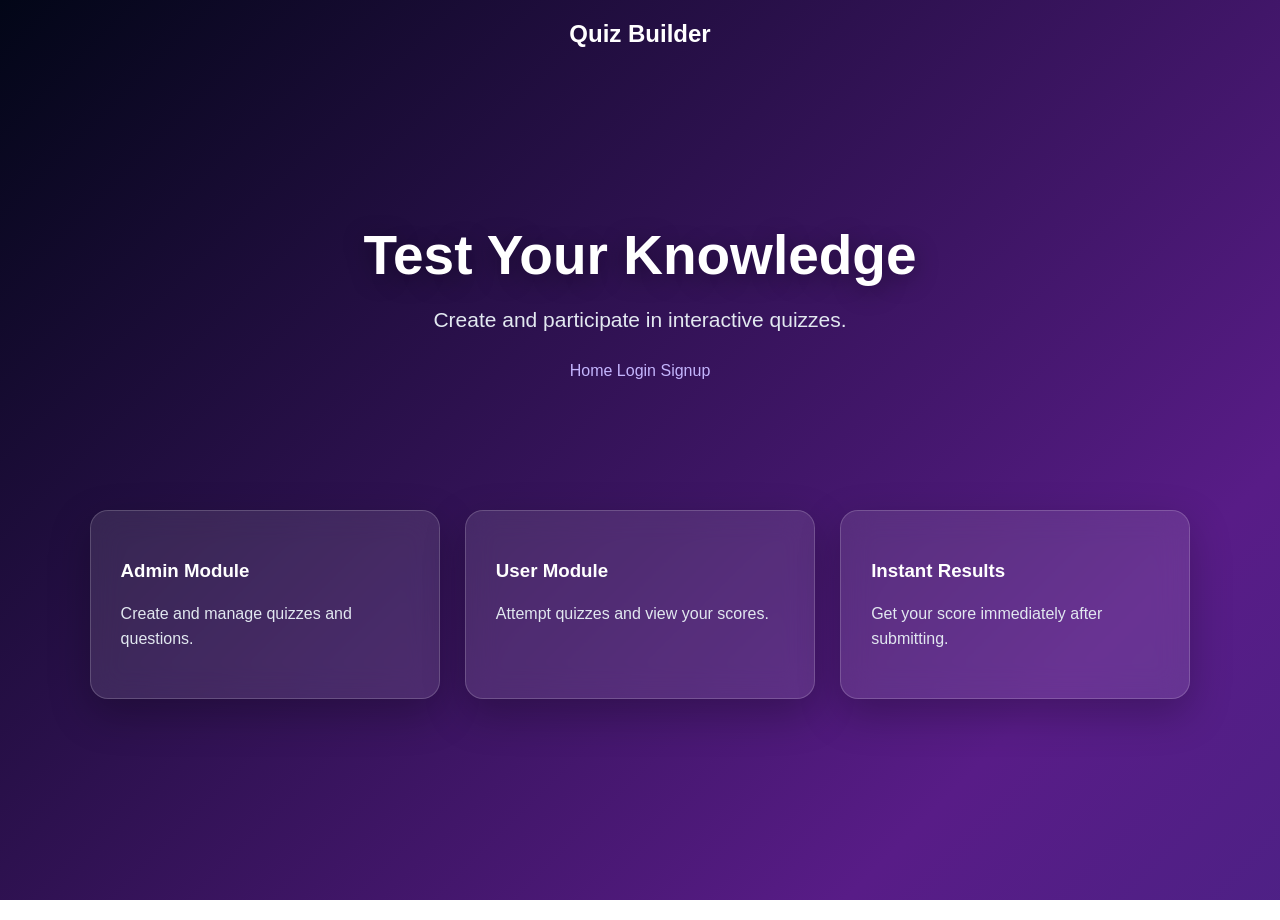
<file: index.html>
<!DOCTYPE html>
<html lang="en">
<head>
    <meta charset="UTF-8">
    <meta name="viewport" content="width=device-width, initial-scale=1.0">
    <title>Quiz Builder</title>
    <link rel="stylesheet" href="style.css">
</head>
<body>

<nav>
    <center><h1>Quiz Builder</h1></center>
   
</nav>

<section class="hero">
    <div>
        <h1>Test Your Knowledge</h1>
        <p>Create and participate in interactive quizzes.</p>

         <div>
     <center><a href="index.html">Home</a>
        <a href="login.html">Login</a>
        <a href="signup.html">Signup</a></center>
    </div>
    </div>
</section>

<section class="features">
    <div class="card">
        <h3>Admin Module</h3>
        <p>Create and manage quizzes and questions.</p>
    </div>

    <div class="card">
        <h3>User Module</h3>
        <p>Attempt quizzes and view your scores.</p>
    </div>

    <div class="card">
        <h3>Instant Results</h3>
        <p>Get your score immediately after submitting.</p>
    </div>
</section>

</body>
</html>
</file>
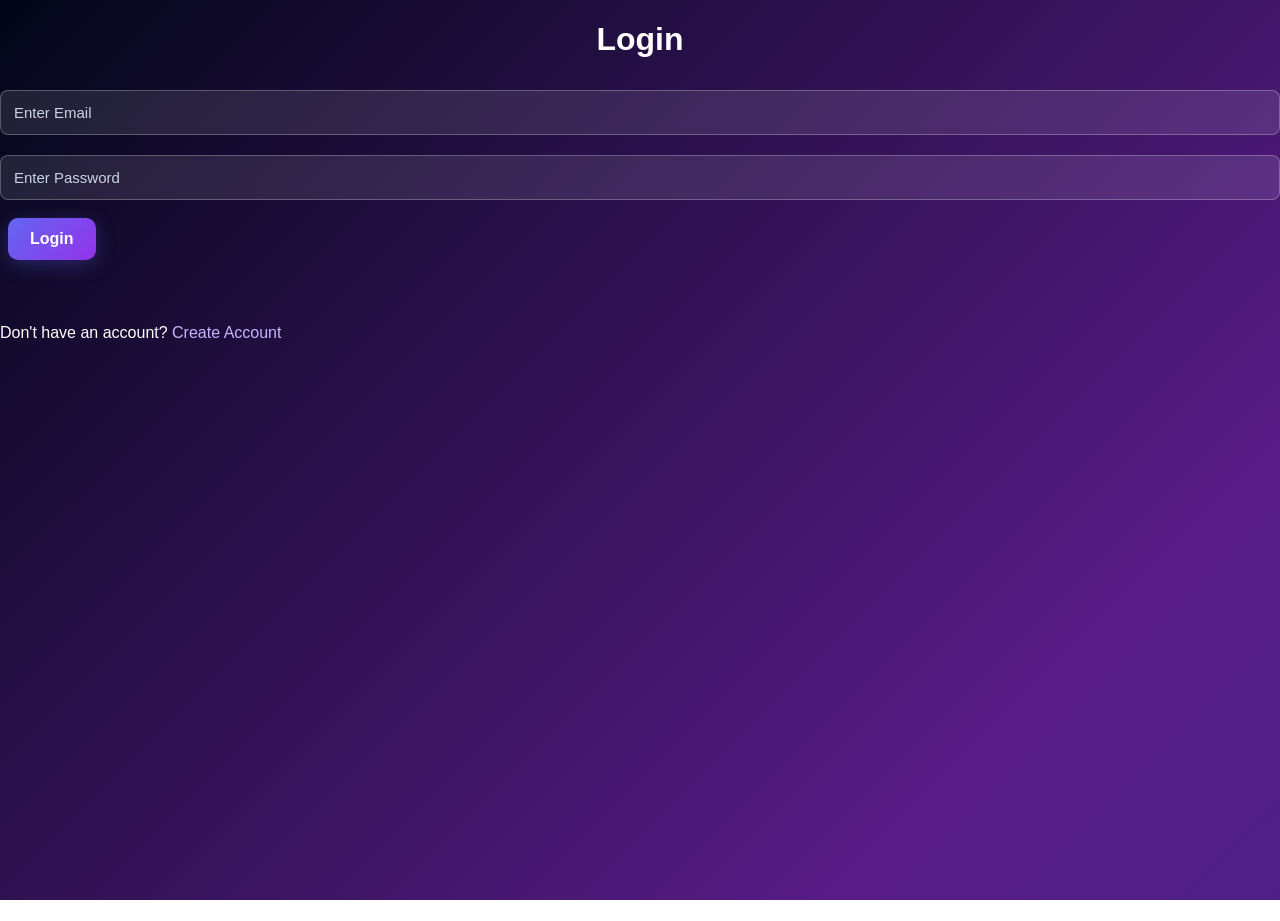
<file: admin.html>
<!DOCTYPE html>
<html lang="en">
<head>
    <meta charset="UTF-8">
    <meta name="viewport" content="width=device-width, initial-scale=1.0">
    <title>Admin Dashboard</title>
    <link rel="stylesheet" href="style.css">
</head>
<body>

<nav>
    <h2>Admin Dashboard</h2>

    <div>
        <a href="index.html">Home</a>
        <button class="logout" onclick="logout()">Logout</button>
    </div>
</nav>

<div class="dashboard">
    <h1>Welcome, Admin</h1>

    <div class="dashboard-grid">

        <div class="card">
            <h2>Create Quiz</h2>
            <p>Create a new quiz with questions.</p>
            <a href="create-quiz.html" class="btn">Create Quiz</a>
        </div>

        <div class="card">
            <h2>Total Quizzes</h2>
            <h1 id="quizCount">0</h1>
        </div>

    </div>
</div>

<script src="script.js"></script>
<script>
    checkAdmin();
    displayQuizCount();
</script>

</body>
</html>
</file>
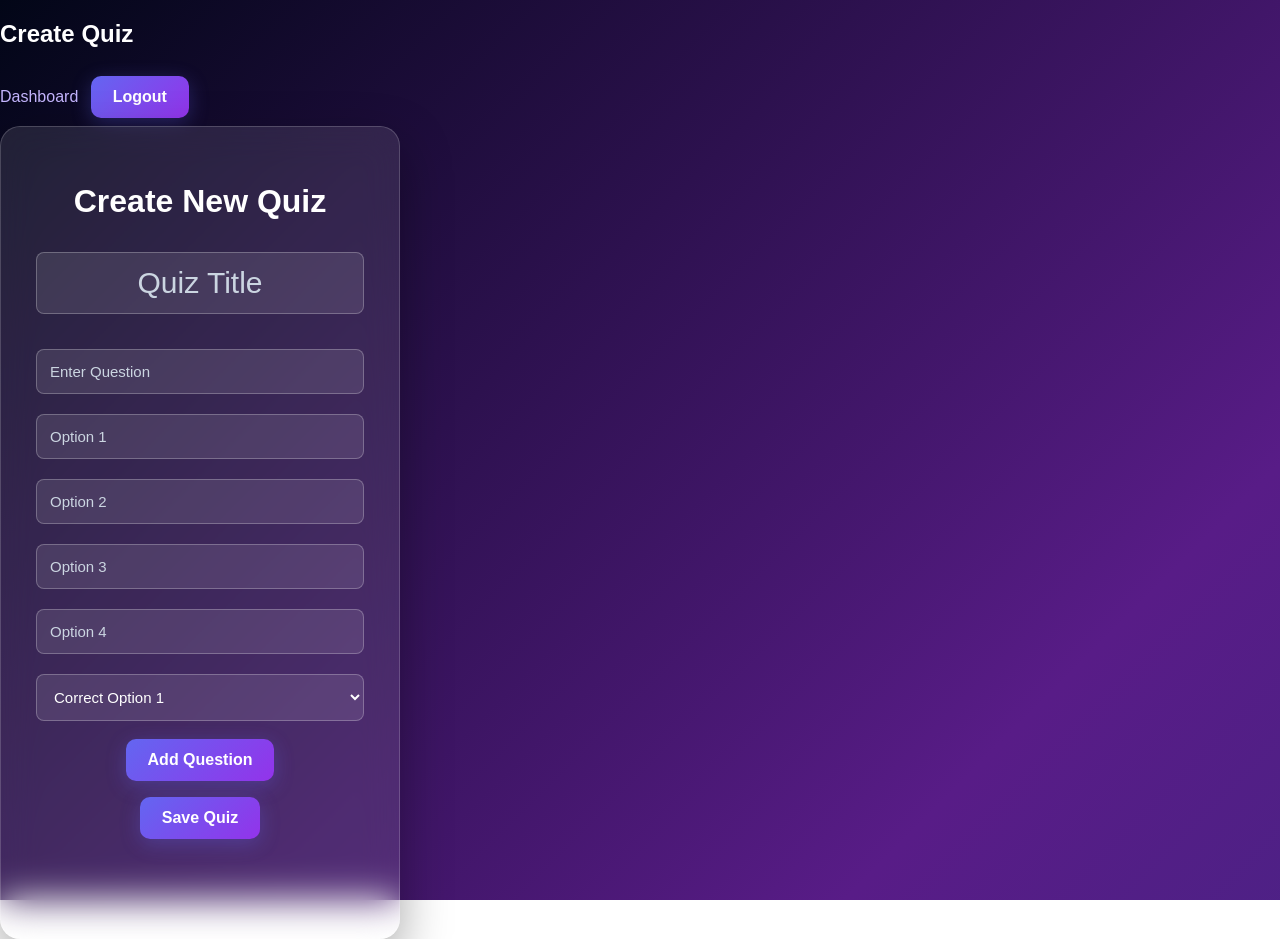
<file: create-quiz.html>
<!DOCTYPE html>
<html lang="en">
<head>
    <meta charset="UTF-8">
    <meta name="viewport" content="width=device-width, initial-scale=1.0">
    <title>Create Quiz</title>
    <link rel="stylesheet" href="style.css">
</head>
<body>

<nav>
    <h2>Create Quiz</h2>

    <div>
        <a href="admin.html">Dashboard</a>
        <button class="logout" onclick="logout()">Logout</button>
    </div>
</nav>

<div class="form-box">

    <h1>Create New Quiz</h1>

    <input type="text" id="quizTitle" placeholder="Quiz Title">

    <input type="text" id="question"
           placeholder="Enter Question">

    <input type="text" id="option1"
           placeholder="Option 1">

    <input type="text" id="option2"
           placeholder="Option 2">

    <input type="text" id="option3"
           placeholder="Option 3">

    <input type="text" id="option4"
           placeholder="Option 4">

    <select id="correctAnswer">
        <option value="0">Correct Option 1</option>
        <option value="1">Correct Option 2</option>
        <option value="2">Correct Option 3</option>
        <option value="3">Correct Option 4</option>
    </select>

    <button onclick="addQuestion()">Add Question</button>

    <div id="questionList"></div>

    <button onclick="saveQuiz()">Save Quiz</button>

    <p id="quizMessage"></p>

</div>

<script src="script.js"></script>

</body>
</html>
</file>
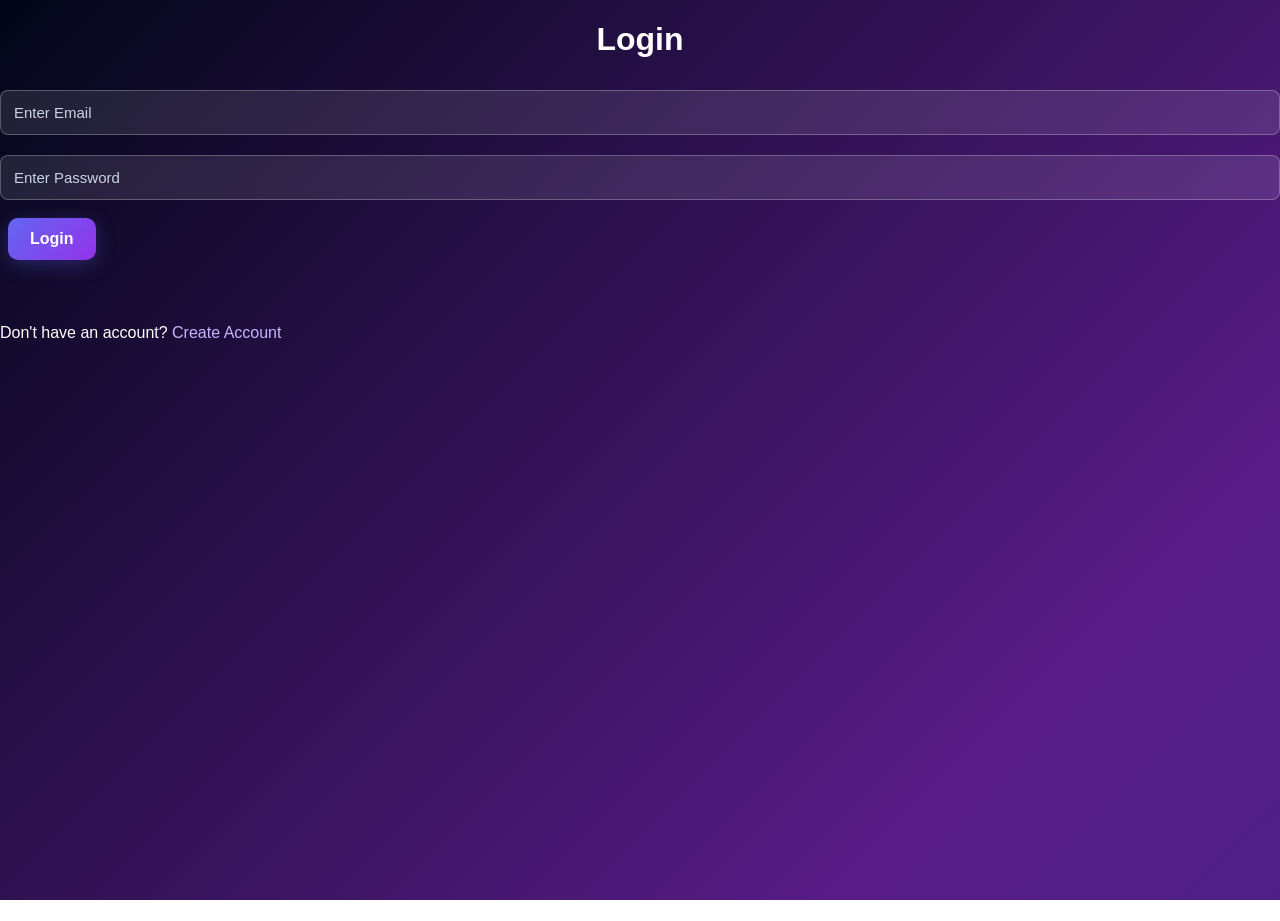
<file: login.html>
<!DOCTYPE html>
<html lang="en">
<head>
    <meta charset="UTF-8">
    <meta name="viewport" content="width=device-width, initial-scale=1.0">
    <title>Login - Quiz Builder</title>
    <link rel="stylesheet" href="style.css">
</head>
<body>

<div class="auth-box">
    <center><h1>Login</h1></center>

    <input type="email" id="loginEmail" placeholder="Enter Email">
    <input type="password" id="loginPassword" placeholder="Enter Password">

    <button onclick="login()">Login</button>

    <p id="loginMessage"></p>

    <p>Don't have an account?
        <a href="signup.html">Create Account</a>
    </p>
</div>

<script src="script.js"></script>
</body>
</html>
</file>
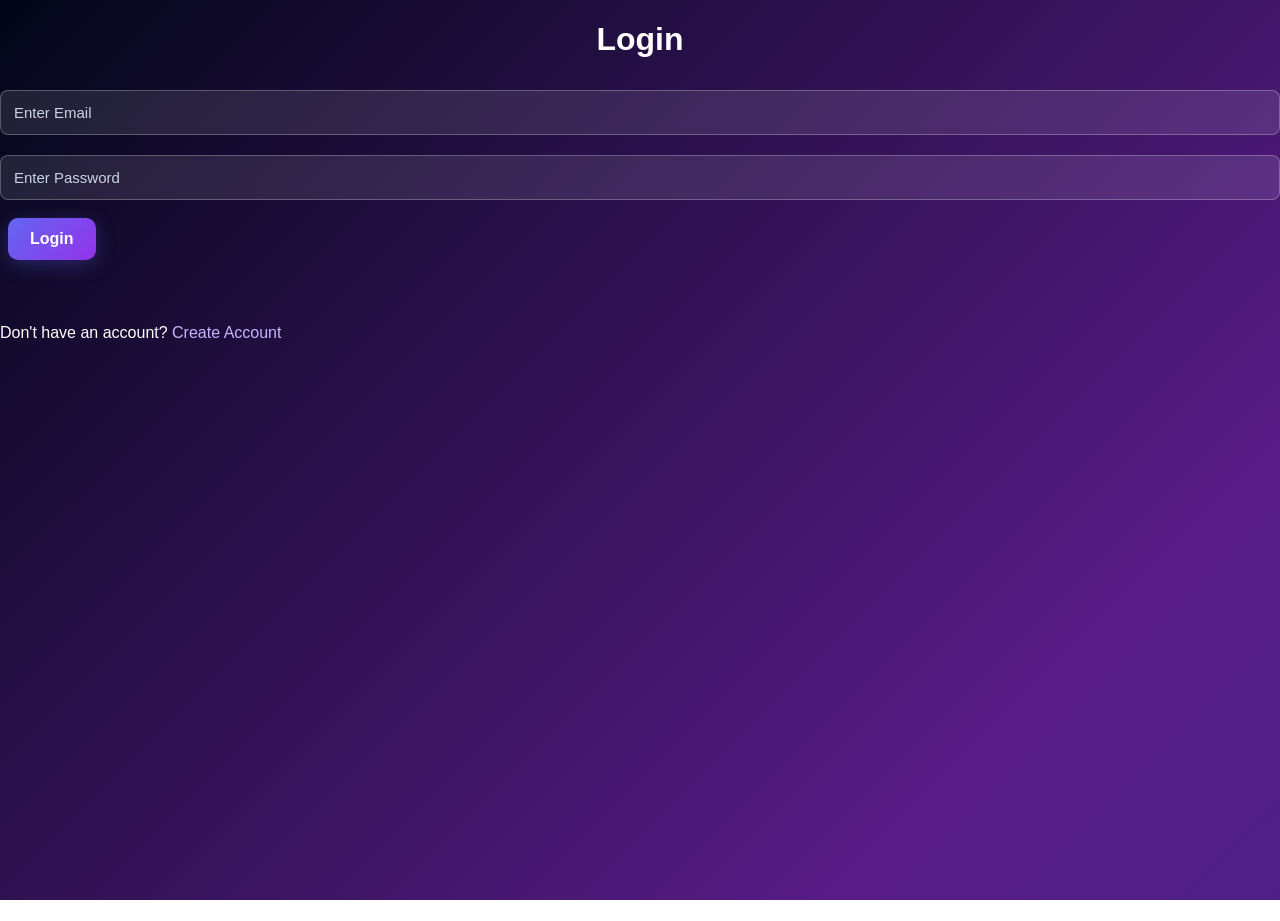
<file: quiz.html>
<!DOCTYPE html>
<html lang="en">
<head>
    <meta charset="UTF-8">
    <meta name="viewport" content="width=device-width, initial-scale=1.0">
    <title>Take Quiz</title>
    <link rel="stylesheet" href="style.css">
</head>
<body>

<div class="quiz-box">

    <h1 id="quizTitle">Quiz</h1>

    <p id="progress"></p>

    <h2 id="quizQuestion"></h2>

    <div id="quizOptions"></div>

    <button onclick="nextQuestion()">Next</button>

</div>

<script src="script.js"></script>
<script>
    startQuiz();
</script>

</body>
</html>
</file>
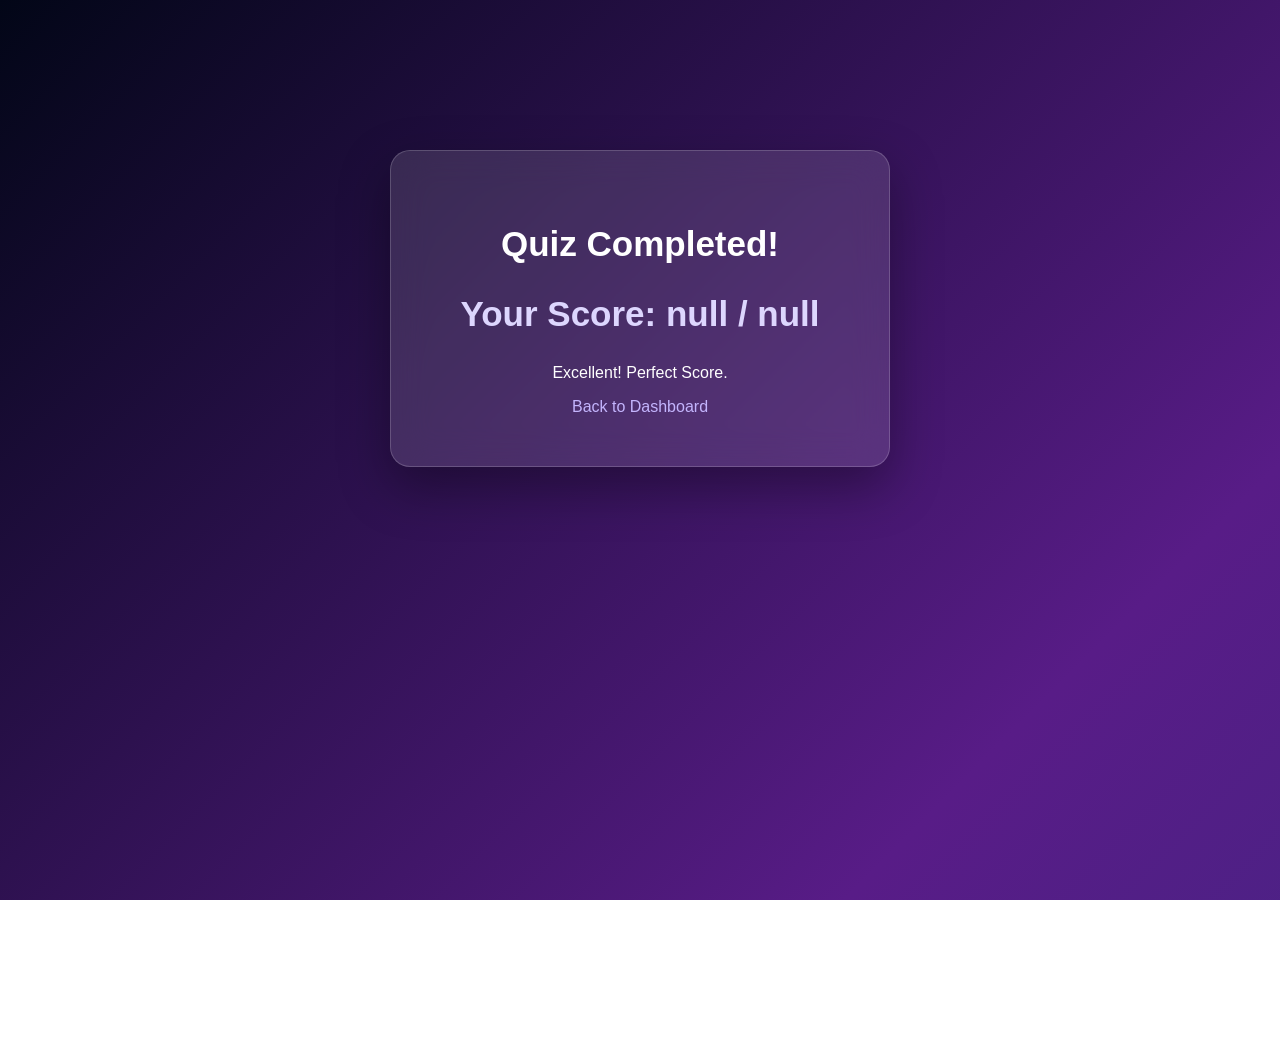
<file: result.html>
<!DOCTYPE html>
<html lang="en">
<head>
    <meta charset="UTF-8">
    <meta name="viewport" content="width=device-width, initial-scale=1.0">
    <title>Quiz Result</title>
    <link rel="stylesheet" href="style.css">
</head>
<body>

<div class="result-box">

    <h1>Quiz Completed!</h1>

    <h2 id="finalScore"></h2>

    <p id="resultMessage"></p>

    <a href="user.html" class="btn">Back to Dashboard</a>

</div>

<script>
    let score = localStorage.getItem("quizScore");
    let total = localStorage.getItem("quizTotal");

    document.getElementById("finalScore").innerText =
        "Your Score: " + score + " / " + total;

    if (score == total) {
        document.getElementById("resultMessage").innerText =
            "Excellent! Perfect Score.";
    } else {
        document.getElementById("resultMessage").innerText =
            "Good attempt! Keep practicing.";
    }
</script>

</body>
</html>
</file>
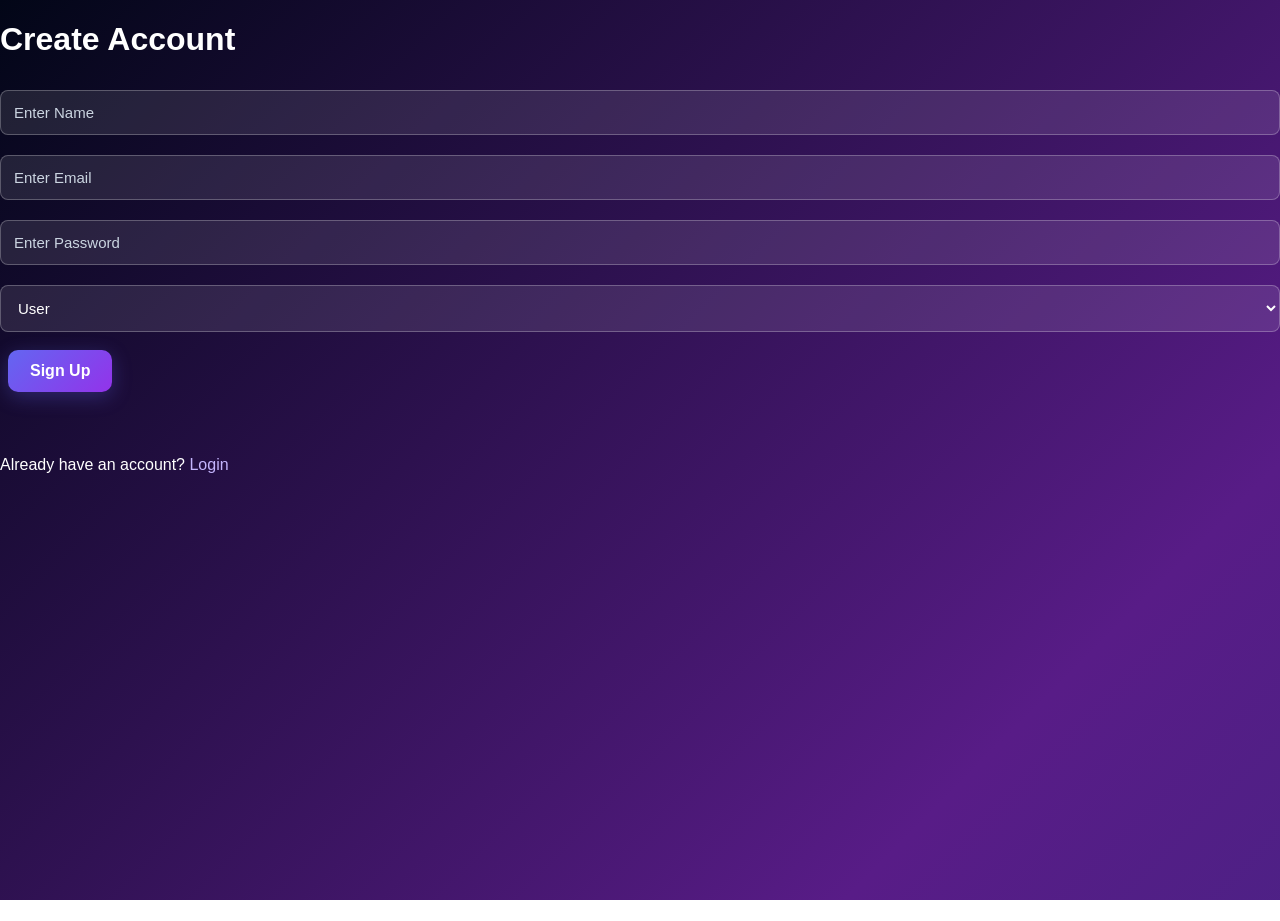
<file: signup.html>
<!DOCTYPE html>
<html lang="en">
<head>
    <meta charset="UTF-8">
    <meta name="viewport" content="width=device-width, initial-scale=1.0">
    <title>Signup - Quiz Builder</title>
    <link rel="stylesheet" href="style.css">
</head>
<body>

<div class="auth-box">
    <h1>Create Account</h1>

    <input type="text" id="signupName" placeholder="Enter Name">
    <input type="email" id="signupEmail" placeholder="Enter Email">
    <input type="password" id="signupPassword" placeholder="Enter Password">

    <select id="signupRole">
        <option value="user">User</option>
        <option value="admin">Admin</option>
    </select>

    <button onclick="signup()">Sign Up</button>

    <p id="signupMessage"></p>

    <p>Already have an account?
        <a href="login.html">Login</a>
    </p>
</div>

<script src="script.js"></script>
</body>
</html>
</file>
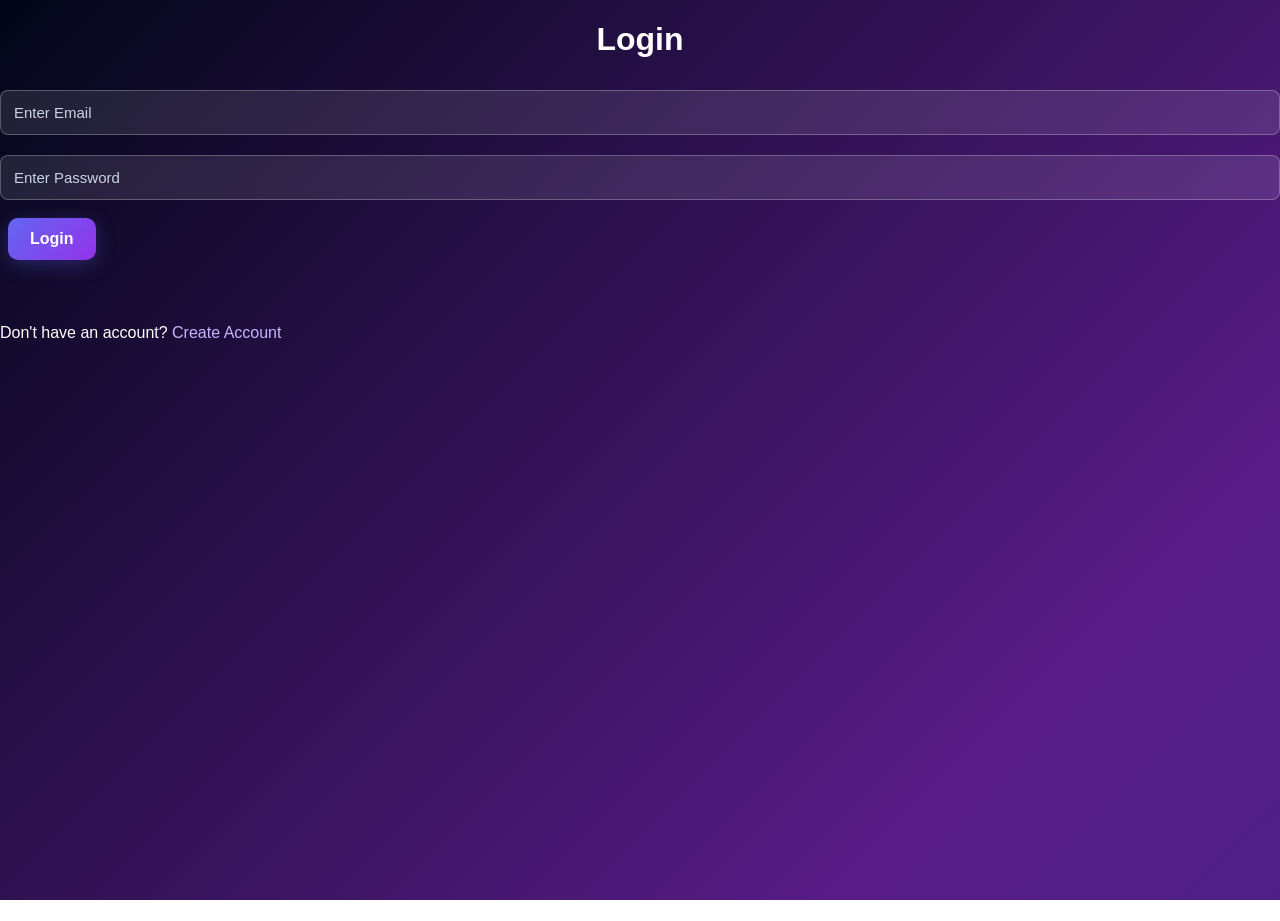
<file: user.html>
<!DOCTYPE html>
<html lang="en">
<head>
    <meta charset="UTF-8">
    <meta name="viewport" content="width=device-width, initial-scale=1.0">
    <title>User Dashboard</title>
    <link rel="stylesheet" href="style.css">
</head>
<body>

<nav>
    <h2>User Dashboard</h2>

    <div>
        <a href="index.html">Home</a>
        <button class="logout" onclick="logout()">Logout</button>
    </div>
</nav>

<div class="dashboard">

    <h1>Welcome, User</h1>

    <h2>Available Quizzes</h2>

    <div id="quizList" class="quiz-grid"></div>

</div>

<script src="script.js"></script>
<script>
    checkUser();
    displayQuizzes();
</script>

</body>
</html>
</file>
<file: style.css>
/* =========================
   GENERAL
========================= */

* {
    box-sizing: border-box;
}

html {
    scroll-behavior: smooth;
}

body {
    margin: 0;
    min-height: 100vh;

    font-family: Arial, sans-serif;
    color: white;

    /* Attractive animated background */
    background:
        linear-gradient(
            -45deg,
            #020617,
            #111827,
            #1e1b4b,
            #312e81,
            #581c87,
            #020617
        );

    background-size: 400% 400%;

    animation:
        gradientMove 12s ease infinite;

    background-attachment: fixed;
}


/* =========================
   BACKGROUND ANIMATION
========================= */

@keyframes gradientMove {

    0% {
        background-position: 0% 50%;
    }

    25% {
        background-position: 50% 100%;
    }

    50% {
        background-position: 100% 50%;
    }

    75% {
        background-position: 50% 0%;
    }

    100% {
        background-position: 0% 50%;
    }
}


/* =========================
   NAVBAR
========================= */

.navbar {
    display: flex;

    justify-content: space-between;
    align-items: center;

    padding: 18px 6%;

    background:
        rgba(2, 6, 23, 0.75);

    backdrop-filter: blur(15px);

    border-bottom:
        1px solid
        rgba(255, 255, 255, 0.15);

    position: relative;
    z-index: 10;
}

.navbar h2 {
    margin: 0;

    font-size: 28px;

    background:
        linear-gradient(
            90deg,
            #818cf8,
            #c084fc
        );

    -webkit-background-clip: text;
    -webkit-text-fill-color: transparent;
}

.navbar a {
    color: white;

    text-decoration: none;

    margin-left: 20px;

    font-weight: bold;

    transition: 0.3s;
}

.navbar a:hover {
    color: #c4b5fd;
}


/* =========================
   BUTTONS
========================= */

button {
    background:
        linear-gradient(
            135deg,
            #6366f1,
            #9333ea
        );

    color: white;

    border: none;

    padding: 12px 22px;

    border-radius: 10px;

    cursor: pointer;

    font-size: 16px;

    font-weight: bold;

    margin: 8px;

    box-shadow:
        0 5px 20px
        rgba(99, 102, 241, 0.3);

    transition:
        transform 0.2s,
        box-shadow 0.2s;
}

button:hover {
    transform:
        translateY(-3px);

    box-shadow:
        0 8px 25px
        rgba(147, 51, 234, 0.5);
}

button:active {
    transform:
        translateY(0);
}

button:disabled {
    cursor: not-allowed;

    opacity: 0.8;
}


/* =========================
   HERO
========================= */

.hero {
    text-align: center;

    padding:
        110px 20px
        80px;
}

.hero h1 {
    font-size: 55px;

    margin-bottom: 15px;

    text-shadow:
        0 5px 25px
        rgba(0, 0, 0, 0.4);
}

.hero p {
    font-size: 21px;

    margin-bottom: 30px;

    color: #e2e8f0;
}


/* =========================
   FEATURES
========================= */

.features {
    display: grid;

    grid-template-columns:
        repeat(3, 1fr);

    gap: 25px;

    padding:
        50px 7%;
}


/* =========================
   CARDS
========================= */

.card {
    background:
        rgba(255, 255, 255, 0.10);

    border:
        1px solid
        rgba(255, 255, 255, 0.18);

    border-radius: 18px;

    padding: 30px;

    backdrop-filter:
        blur(15px);

    box-shadow:
        0 15px 40px
        rgba(0, 0, 0, 0.25);

    transition:
        transform 0.3s,
        background 0.3s;
}

.card:hover {
    transform:
        translateY(-8px);

    background:
        rgba(255, 255, 255, 0.15);
}

.card h2 {
    margin-top: 0;

    color: #e9d5ff;
}

.card p {
    line-height: 1.6;

    color: #e2e8f0;
}


/* =========================
   FORM CONTAINER
========================= */

.form-container {
    min-height: 100vh;

    display: flex;

    justify-content: center;
    align-items: center;

    padding: 30px;
}


/* =========================
   FORM BOX
========================= */

.form-box {
    width: 400px;

    padding: 35px;

    background:
        rgba(255, 255, 255, 0.10);

    border:
        1px solid
        rgba(255, 255, 255, 0.18);

    border-radius: 20px;

    backdrop-filter:
        blur(18px);

    text-align: center;

    box-shadow:
        0 20px 50px
        rgba(0, 0, 0, 0.35);
}

.form-box h2 {
    font-size: 30px;

    margin-bottom: 25px;
}

.create-box {
    width: 500px;
}


/* =========================
   INPUTS
========================= */

input,
select {
    width: 100%;

    padding: 13px;

    margin: 10px 0;

    border-radius: 8px;

    border:
        1px solid
        rgba(255, 255, 255, 0.25);

    background:
        rgba(255, 255, 255, 0.10);

    color: white;

    font-size: 15px;

    outline: none;

    transition:
        border 0.3s,
        box-shadow 0.3s;
}

input:focus,
select:focus {
    border-color:
        #a855f7;

    box-shadow:
        0 0 10px
        rgba(168, 85, 247, 0.3);
}

input::placeholder {
    color: #cbd5e1;
}

select option {
    color: black;
}


/* =========================
   LINKS
========================= */

a {
    color: #c4b5fd;

    text-decoration: none;
}

a:hover {
    color: #e9d5ff;

    text-decoration: underline;
}


/* =========================
   CENTER
========================= */

.center {
    text-align: center;

    margin-top: 40px;
}

.center h1 {
    font-size: 38px;
}


/* =========================
   DASHBOARD
========================= */

.dashboard {
    display: grid;

    grid-template-columns:
        repeat(2, 1fr);

    gap: 25px;

    padding:
        50px 7%;
}


/* =========================
   QUIZ LIST
========================= */

.quiz-list {
    display: grid;

    grid-template-columns:
        repeat(3, 1fr);

    gap: 25px;

    padding:
        50px 7%;
}


/* =========================
   QUIZ CONTAINER
========================= */

.quiz-container {
    width: 90%;

    max-width: 1100px;

    margin:
        45px auto;

    padding: 55px;

    background:
        rgba(255, 255, 255, 0.12);

    border:
        1px solid
        rgba(255, 255, 255, 0.18);

    border-radius: 25px;

    backdrop-filter:
        blur(18px);

    box-shadow:
        0 20px 50px
        rgba(0, 0, 0, 0.35);
}


/* =========================
   QUIZ TITLE
========================= */

#quizTitle {
    text-align: center;

    font-size: 30px;

    color: #ddd6fe;

    margin-bottom: 25px;
}


/* =========================
   PROGRESS
========================= */

#progress {
    font-size: 20px;

    font-weight: bold;

    color: #c4b5fd;

    margin-bottom: 30px;
}


/* =========================
   QUESTION
========================= */

#quizQuestion {
    font-size: 34px;

    line-height: 1.3;

    margin-bottom: 35px;
}


/* =========================
   QUIZ OPTIONS
========================= */

#quizOptions {
    display: grid;

    gap: 18px;
}


/* =========================
   OPTION
========================= */

.option {
    width: 100%;

    padding: 20px;

    margin: 0;

    background:
        rgba(255, 255, 255, 0.95);

    color: #222;

    border:
        2px solid
        transparent;

    border-radius: 12px;

    cursor: pointer;

    text-align: left;

    font-size: 19px;

    font-weight: bold;

    box-shadow:
        0 5px 15px
        rgba(0, 0, 0, 0.15);

    transition:
        transform 0.2s,
        background 0.2s,
        border 0.2s;
}

.option:hover {
    transform:
        translateX(5px);

    background:
        #f1f5f9;

    border-color:
        #818cf8;
}

.option.selected {
    background:
        linear-gradient(
            135deg,
            #6366f1,
            #9333ea
        );

    color: white;

    border-color:
        #c084fc;
}


/* =========================
   NEXT BUTTON
========================= */

#nextButton {
    display: inline-block;

    margin-top: 30px;

    padding:
        15px 35px;

    background:
        linear-gradient(
            135deg,
            #6366f1,
            #a855f7
        );

    color: white;

    border: none;

    border-radius: 10px;

    cursor: pointer;

    font-size: 18px;

    font-weight: bold;

    box-shadow:
        0 8px 25px
        rgba(99, 102, 241, 0.4);
}

#nextButton:hover {
    transform:
        scale(1.05);
}


/* =========================
   QUESTION STATUS
========================= */

#questionStatus {
    min-height: 25px;

    color: #4ade80;

    font-weight: bold;

    margin-top: 10px;
}


/* =========================
   QUIZ MESSAGE
========================= */

#quizMessage,
#signupMessage,
#loginMessage {
    min-height: 25px;

    margin-top: 15px;

    color: #fbbf24;

    font-weight: bold;
}


/* =========================
   RESULT
========================= */

.result-box {
    width: 500px;

    max-width: 90%;

    margin:
        150px auto;

    padding: 50px;

    text-align: center;

    background:
        rgba(255, 255, 255, 0.12);

    border:
        1px solid
        rgba(255, 255, 255, 0.18);

    border-radius: 20px;

    backdrop-filter:
        blur(18px);

    box-shadow:
        0 20px 50px
        rgba(0, 0, 0, 0.35);
}

.result-box h1 {
    font-size: 35px;
}

#finalScore {
    font-size: 35px;

    margin:
        30px 0;

    color: #ddd6fe;
}


/* =========================
   RESPONSIVE
========================= */

@media (max-width: 900px) {

    .features {
        grid-template-columns: 1fr;
    }

    .dashboard {
        grid-template-columns: 1fr;
    }

    .quiz-list {
        grid-template-columns: 1fr;
    }

    .quiz-container {
        width: 92%;

        padding: 35px;
    }

    #quizQuestion {
        font-size: 28px;
    }
}


/* =========================
   MOBILE
========================= */

@media (max-width: 600px) {

    .navbar {
        flex-direction: column;

        gap: 15px;

        text-align: center;
    }

    .navbar h2 {
        font-size: 24px;
    }

    .hero {
        padding:
            70px 20px;
    }

    .hero h1 {
        font-size: 38px;
    }

    .hero p {
        font-size: 18px;
    }

    .form-box {
        width: 100%;

        padding: 25px;
    }

    .create-box {
        width: 100%;
    }

    .quiz-container {
        width: 94%;

        padding: 25px;
    }

    #quizTitle {
        font-size: 25px;
    }

    #quizQuestion {
        font-size: 24px;
    }

    .option {
        font-size: 16px;

        padding: 16px;
    }

    #nextButton {
        width: auto;

        margin-left: 0;
    }
}
</file>
